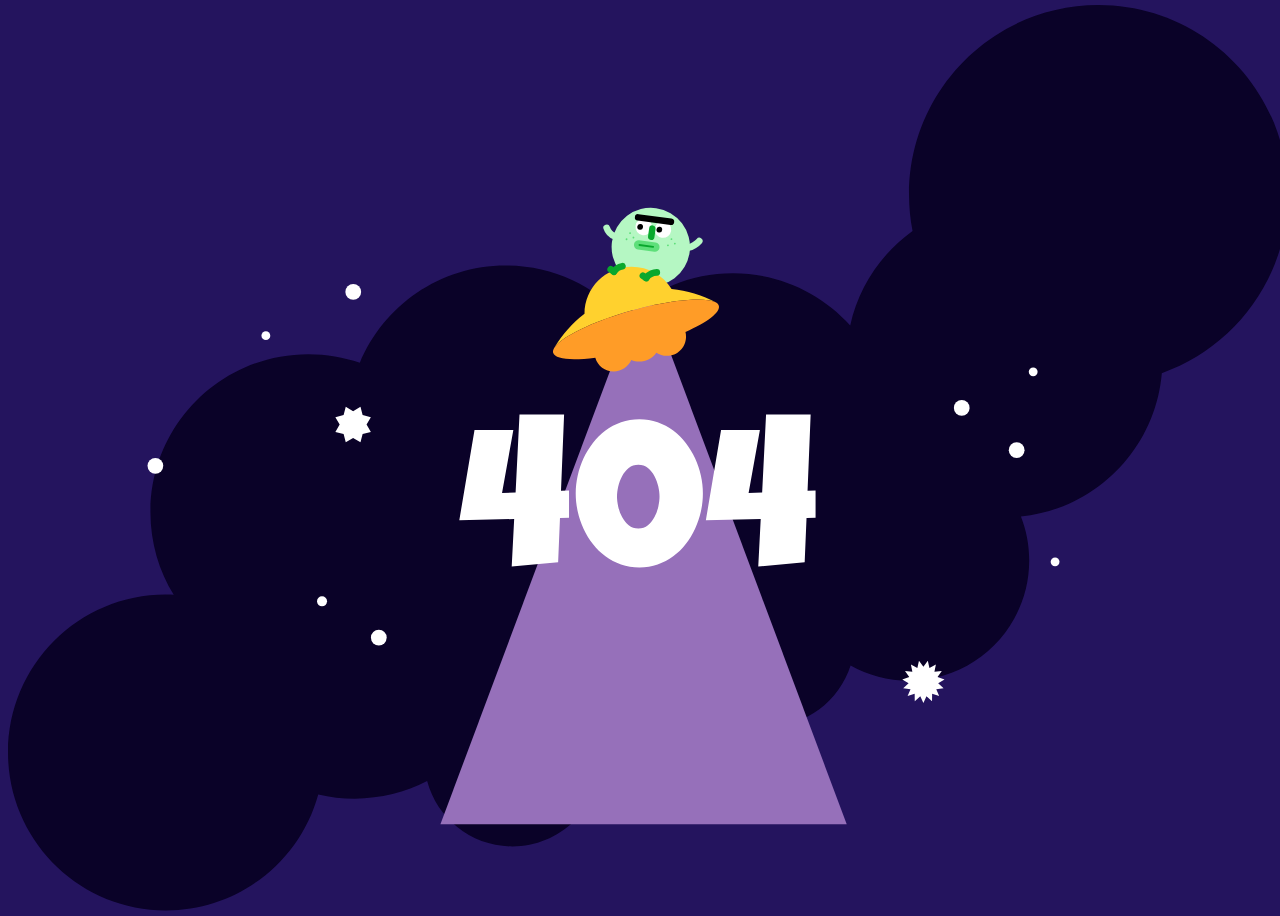
<file: Chapter 2/index.html>
<!DOCTYPE html>
<html lang="en">

<head>
  <link rel="stylesheet" href="./index.css">
  <meta charset="UTF-8">
  <meta http-equiv="X-UA-Compatible" content="IE=edge">
  <meta name="viewport" content="width=device-width, initial-scale=1.0">
  <title>404 Page</title>
</head>

<body>
  <svg id="ufo-image" viewBox="0 0 2303 1630" fill="none" xmlns="http://www.w3.org/2000/svg">
    <g id="gogo_UFO">
      <path id="cloud"
        d="M2303 340.921C2303 152.636 2150.37 0 1962.08 0C1773.79 0 1621.16 152.636 1621.16 340.921C1621.16 363.397 1623.34 385.368 1627.49 406.63C1571.43 446.827 1530.6 506.913 1515.32 576.574C1463.32 518.973 1388.06 482.771 1304.35 482.771C1227.61 482.771 1157.98 513.196 1106.85 562.635C1054.84 504.838 979.449 468.49 895.57 468.49C777.197 468.49 675.737 540.875 633.019 643.791C603.989 633.786 572.833 628.351 540.406 628.351C383.474 628.351 256.254 755.571 256.254 912.503C256.254 966.988 271.595 1017.89 298.182 1061.13C293.531 1060.9 288.854 1060.79 284.146 1060.79C127.22 1060.79 0 1188.01 0 1344.94C0 1501.87 127.22 1629.09 284.152 1629.09C414.988 1629.09 525.168 1540.66 558.195 1420.31C579.267 1425.3 601.246 1427.94 623.845 1427.94C670.796 1427.94 715.087 1416.55 754.109 1396.38C772.205 1464.1 833.98 1513.98 907.405 1513.98C995.034 1513.98 1066.07 1442.95 1066.07 1355.32C1066.07 1320.94 1055.13 1289.11 1036.54 1263.12C1106.05 1248.42 1166.19 1208.31 1206.77 1152.97C1213.41 1234.49 1281.67 1298.58 1364.9 1298.58C1435.64 1298.58 1495.56 1252.29 1516.03 1188.35C1547.15 1205.7 1583 1215.59 1621.16 1215.59C1740.57 1215.59 1837.38 1118.78 1837.38 999.367C1837.38 971.475 1832.09 944.819 1822.48 920.338C1957.42 906.371 2064.32 797.971 2075.97 662.353C2208.25 615.481 2303 489.267 2303 340.921Z"
        fill="#0A0228" />
      <path id="UFO-beam" d="M1143.5 497L1509 1474H1143.5H778L1143.5 497Z" fill="#9670BA" />
      <path id="4-L"
        d="M1009.41 922.58L993.14 922.958L989.815 1002.82L906.273 1010.2L910.713 924.809L812 927.02L839.356 764.734H909.22L888.892 877.862L913.282 877.125L920.31 737H1000.53L994.973 874.14L1009.39 873.403V922.561L1009.41 922.58Z"
        fill="white" />
      <path id="number-0"
        d="M1250.25 878.957C1250.25 889.801 1249.04 900.589 1246.64 911.301C1244.24 922.013 1240.74 932.309 1236.19 942.171C1231.64 952.033 1226.05 961.215 1219.47 969.716C1212.88 978.218 1205.34 985.605 1196.84 991.896C1188.34 998.187 1179 1003.12 1168.84 1006.69C1158.68 1010.26 1147.74 1012.05 1136.02 1012.05C1124.31 1012.05 1113.16 1010.26 1102.94 1006.69C1092.72 1003.12 1083.37 998.187 1074.94 991.896C1066.5 985.605 1058.96 978.218 1052.31 969.716C1045.66 961.215 1040.05 952.033 1035.5 942.171C1030.94 932.309 1027.45 921.994 1025.05 911.206C1022.65 900.419 1021.44 889.669 1021.44 878.957C1021.44 868.245 1022.65 857.458 1025.05 846.613C1027.45 835.769 1030.93 825.416 1035.5 815.554C1040.05 805.692 1045.66 796.492 1052.31 787.915C1058.96 779.356 1066.52 771.932 1074.94 765.641C1083.39 759.349 1092.74 754.437 1103.04 750.848C1113.33 747.277 1124.33 745.482 1136.02 745.482C1147.72 745.482 1158.66 747.277 1168.84 750.848C1179 754.419 1188.34 759.349 1196.84 765.641C1205.34 771.932 1212.9 779.356 1219.47 787.915C1226.06 796.473 1231.64 805.692 1236.19 815.554C1240.74 825.416 1244.24 835.769 1246.64 846.613C1249.04 857.458 1250.25 868.245 1250.25 878.957V878.957ZM1172.24 884.512C1172.24 879.089 1171.5 873.044 1170.03 866.394C1168.56 859.744 1166.27 853.528 1163.19 847.728C1160.11 841.947 1156.16 837.073 1151.36 833.124C1146.57 829.176 1140.82 827.211 1134.17 827.211C1127.52 827.211 1121.61 829.176 1116.79 833.124C1111.99 837.073 1108.01 841.928 1104.87 847.728C1101.73 853.528 1099.41 859.744 1097.94 866.394C1096.46 873.044 1095.73 879.089 1095.73 884.512C1095.73 889.934 1096.46 895.979 1097.94 902.629C1099.41 909.279 1101.73 915.514 1104.87 921.295C1108.01 927.095 1111.99 931.95 1116.79 935.899C1121.59 939.847 1127.39 941.812 1134.17 941.812C1140.95 941.812 1146.55 939.847 1151.36 935.899C1156.16 931.95 1160.11 927.095 1163.19 921.295C1166.27 915.495 1168.56 909.279 1170.03 902.629C1171.5 895.979 1172.24 889.934 1172.24 884.512Z"
        fill="white" />
      <path id="4-R"
        d="M1453 922.58L1436.73 922.958L1433.41 1002.82L1349.87 1010.2L1354.31 924.809L1255.61 927.02L1282.97 764.734H1352.83L1332.5 877.862L1356.89 877.125L1363.92 737H1444.14L1438.59 874.14L1453 873.403V922.561V922.58Z"
        fill="white" />
      <circle id="star_9" cx="1715.97" cy="724.932" r="14.1716" fill="white" />
      <circle id="star_8" cx="621.172" cy="516.172" r="14.1716" fill="white" />
      <circle id="star_7" cx="667.172" cy="1138.17" r="14.1716" fill="white" />
      <circle id="star_6" cx="1814.82" cy="800.974" r="14.1716" fill="white" />
      <circle id="star_5" cx="265.172" cy="829.172" r="14.1716" fill="white" />
      <circle id="star_4" cx="565" cy="1073" r="9" fill="white" />
      <circle id="star_3" cx="1844.55" cy="659.95" r="7.94992" fill="white" />
      <circle id="star_2" cx="1883.95" cy="1001.95" r="7.94992" fill="white" />
      <circle id="star_1" cx="463.95" cy="594.95" r="7.94992" fill="white" />
      <path id="planet_2"
        d="M1647 1190.69L1654.94 1180L1657.88 1193.01L1669.46 1186.5L1666.88 1199.59L1680.09 1198.37L1672.44 1209.27L1685 1213.56L1673.6 1220.39L1683.34 1229.45L1670.17 1231.03L1675.39 1243.28L1662.72 1239.33L1662.54 1252.67L1652.56 1243.88L1647 1256L1641.44 1243.88L1631.46 1252.67L1631.28 1239.33L1618.61 1243.28L1623.84 1231.03L1610.66 1229.45L1620.4 1220.39L1609 1213.56L1621.56 1209.27L1613.91 1198.37L1627.13 1199.59L1624.54 1186.5L1636.12 1193.01L1639.06 1180L1647 1190.69Z"
        fill="white" />
      <path id="planet_1"
        d="M620.931 730.736L634.162 723L638.041 737.828L652.869 741.707L645.126 754.931L652.869 768.162L638.041 772.041L634.162 786.869L620.931 779.126L607.707 786.869L603.828 772.041L589 768.162L596.736 754.931L589 741.707L603.828 737.828L607.707 723L620.931 730.736Z"
        fill="white" />
      <g id="alien">
        <g id="alien-head">
          <circle id="Ellipse 24" cx="1156.53" cy="435.375" r="70.5" transform="rotate(7.76141 1156.53 435.375)"
            fill="#B5F7C3" />
          <circle id="Ellipse 25" cx="1143.86" cy="399.328" r="14.9294" transform="rotate(7.76141 1143.86 399.328)"
            fill="white" />
          <circle id="Ellipse 26" cx="1178.38" cy="404.033" r="14.9294" transform="rotate(7.76141 1178.38 404.033)"
            fill="white" />
          <line id="Line 5" x1="1133.66" y1="382.034" x2="1192.83" y2="390.099" stroke="black" stroke-width="11.6118"
            stroke-linecap="round" />
          <line id="Line 6" x1="1159.36" y1="402.278" x2="1157.35" y2="417.071" stroke="#09A82D" stroke-width="11.6118"
            stroke-linecap="round" />
          <line id="Line 7" x1="1134.45" y1="431.529" x2="1164.03" y2="435.561" stroke="#5EDF7A" stroke-width="16.5882"
            stroke-linecap="round" />
          <line id="Line 8" x1="1136.09" y1="431.753" x2="1160.75" y2="435.113" stroke="#09A82D" stroke-width="3.31765"
            stroke-linecap="round" />
          <circle id="left-eye" cx="1137.38" cy="399.282" r="5.18382" transform="rotate(7.76141 1137.38 399.282)"
            fill="black" />
          <circle id="right-eye" cx="1171.89" cy="403.987" r="5.18382" transform="rotate(7.76141 1171.89 403.987)"
            fill="black" />
          <circle id="Ellipse 30" cx="1193.69" cy="421.324" r="1.65417" transform="rotate(7.76141 1193.69 421.324)"
            fill="#5EDF7A" />
          <circle id="Ellipse 33" cx="1119.23" cy="410.376" r="1.65417" transform="rotate(7.76141 1119.23 410.376)"
            fill="#5EDF7A" />
          <circle id="Ellipse 31" cx="1187.37" cy="432.455" r="1.65417" transform="rotate(7.76141 1187.37 432.455)"
            fill="#5EDF7A" />
          <circle id="Ellipse 34" cx="1112.92" cy="421.507" r="1.65417" transform="rotate(7.76141 1112.92 421.507)"
            fill="#5EDF7A" />
          <circle id="Ellipse 32" cx="1199.79" cy="429.35" r="1.65417" transform="rotate(7.76141 1199.79 429.35)"
            fill="#5EDF7A" />
          <circle id="Ellipse 35" cx="1125.33" cy="418.403" r="1.65417" transform="rotate(7.76141 1125.33 418.403)"
            fill="#5EDF7A" />
        </g>
        <path id="alien_hand-R" d="M1077.07 400.9C1078.47 405.192 1082.03 412.875 1092.04 416.39" stroke="#B5F7C3"
          stroke-width="12" stroke-linecap="round" />
        <path id="alien_hand-L" d="M1225.41 436.218C1229.9 435.767 1240.03 429.375 1243.72 424.875" stroke="#B5F7C3"
          stroke-width="12" stroke-linecap="round" />
      </g>
      <g id="UFO">
        <path id="Vector"
          d="M1193.96 510.931C1178.99 486.957 1152.37 471 1122.01 471C1075.31 471 1037.41 508.775 1037.23 555.454C1015.66 572.125 997.298 592.712 983.194 616.171C990.272 605.374 1011.08 591.984 1040.4 578.82C1062.87 568.738 1090.33 558.788 1120.44 550.227C1150.55 541.68 1179.14 535.713 1203.56 532.498C1235.85 528.237 1260.83 528.767 1272.32 534.429C1248.44 521.992 1221.99 513.816 1193.96 510.918V510.931Z"
          fill="#FFD12E" />
        <path id="Vector_2"
          d="M1278.95 541.217C1278.25 538.743 1276.33 536.666 1273.38 534.998C1273.03 534.813 1272.68 534.628 1272.33 534.443C1260.85 528.767 1235.87 528.237 1203.57 532.511C1179.16 535.739 1150.57 541.693 1120.45 550.241C1090.34 558.788 1062.88 568.738 1040.42 578.833C1011.08 591.984 990.259 605.374 983.18 616.171C982.85 616.726 982.519 617.295 982.188 617.851C980.64 620.749 980.137 623.435 980.825 625.856C984.146 637.565 1014.11 640.172 1056.68 634.509C1060.87 648.865 1074.13 659.37 1089.85 659.37C1103.93 659.37 1116.03 650.942 1121.42 638.862C1125.8 640.635 1130.59 641.614 1135.61 641.614C1148.37 641.614 1159.63 635.316 1166.51 625.657C1171.93 629.19 1178.4 631.254 1185.36 631.254C1204.44 631.254 1219.92 615.787 1219.92 596.695C1219.92 593.85 1219.58 591.098 1218.93 588.452C1258.15 570.907 1282.29 552.926 1278.96 541.217H1278.95Z"
          fill="#FF9C27" />
      </g>
      <g id="alien_Leg-L">
        <path id="Vector 5" d="M1167.32 481.051C1162.81 481.266 1152.72 483.64 1148.44 491.418" stroke="#09A82D"
          stroke-width="12" stroke-linecap="round" />
        <path id="Vector 9" d="M1142.36 487.071L1147.87 490.931" stroke="#09A82D" stroke-width="12"
          stroke-linecap="round" />
      </g>
      <g id="alien_Leg-R">
        <path id="Vector 5_2" d="M1105.5 470C1100 471 1094 473.5 1090.43 479.918" stroke="#09A82D" stroke-width="12"
          stroke-linecap="round" />
        <path id="Vector 9_2" d="M1084.36 475.571L1089.87 479.432" stroke="#09A82D" stroke-width="12"
          stroke-linecap="round" />
      </g>
    </g>
  </svg>
</body>

<script>
  const setZeroAndBeamAppear = () => {
    document.getElementById('number-0-soaking').removeEventListener("animationend", setZeroAndBeamAppear)

    document.getElementById('number-0-soaking').setAttribute("id", "number-0")
    document.getElementById('UFO-beam-disappearing').setAttribute("id", "UFO-beam")

    document.getElementById('number-0').addEventListener("animationend", setZeroAndBeamDisappear)
  }

  const setZeroAndBeamDisappear = () => {
    document.getElementById('number-0').removeEventListener("animationend", setZeroAndBeamDisappear)

    document.getElementById('number-0').setAttribute("id", "number-0-soaking")
    document.getElementById('UFO-beam').setAttribute("id", "UFO-beam-disappearing")

    document.getElementById('number-0-soaking').addEventListener("animationend", setZeroAndBeamAppear)
  }

  document.getElementById('number-0').addEventListener("animationend", setZeroAndBeamDisappear)
</script>

</html>
</file>
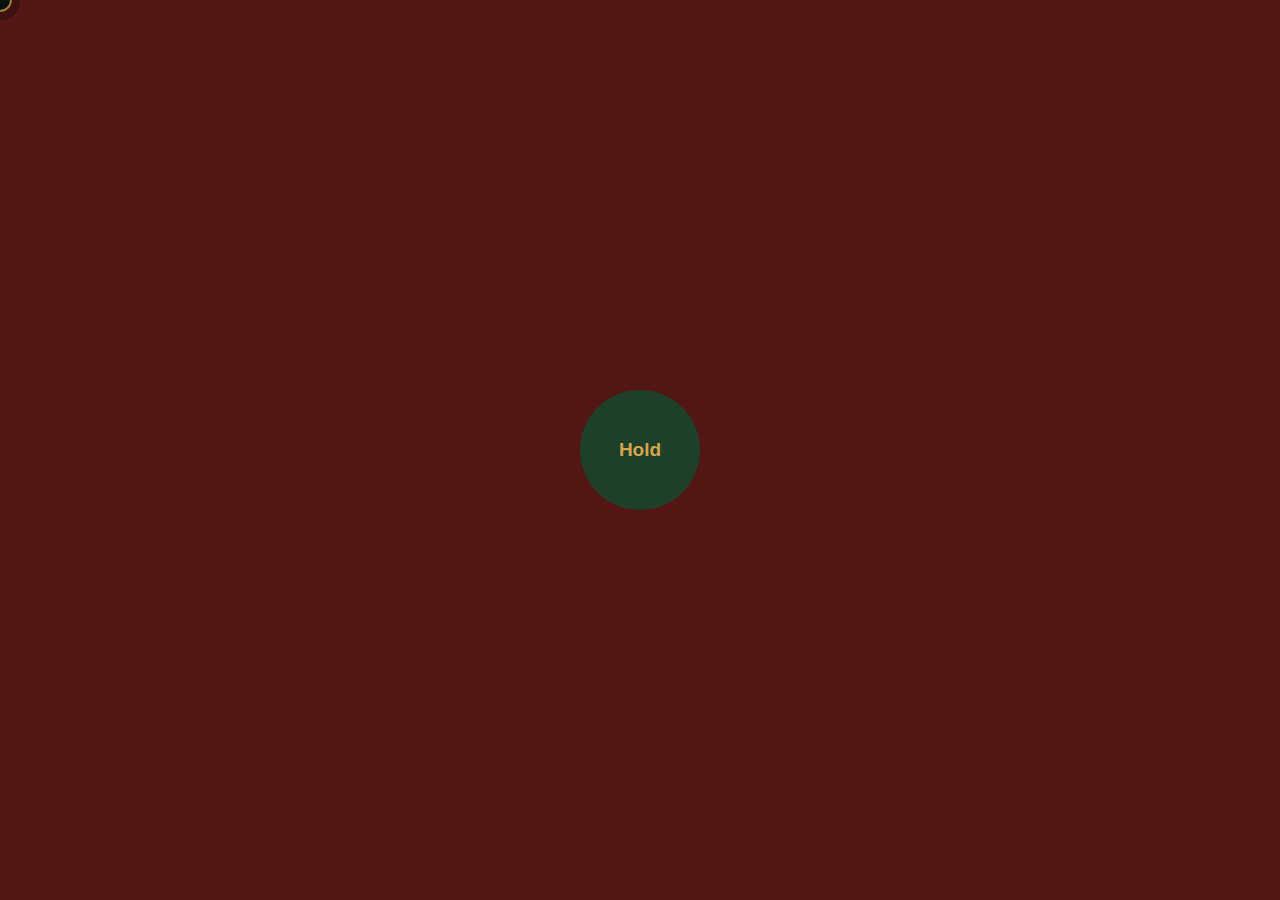
<file: Chapter 5/index.html>
<!DOCTYPE html>
<html lang="en">

<head>
  <meta charset="UTF-8">
  <meta http-equiv="X-UA-Compatible" content="IE=edge">
  <meta name="viewport" content="width=device-width, initial-scale=1.0">
  <link rel="stylesheet" href="./index.css">
  <title>Interactive Web</title>
</head>

<body>

  <div class="cursor">
    <div class="cursor__default">
      <span class="cursor__default__inner"></span>
    </div>
    <div class="cursor__trace">
      <span class="cursor__trace__inner"></span>
    </div>
  </div>

  <section class="preloader shown-area">
    <button class="preloader__btn">
      <span class="preloader__btn_hold">Hold</span>
    </button>
  </section>

  <section class="header hidden-area">
    <span class="circle" id="circle-1"></span>
    <span class="circle" id="circle-2"></span>
    <img id="cube__image_1" src="images/Lovepik_com-401467010-cube.png" alt="cube image" class="cube__image">
    <img id="cube__image_2" src="images/Lovepik_com-401467010-cube.png" alt="cube image" class="cube__image">
    <img id="cube__image_3" src="images/Lovepik_com-401467010-cube.png" alt="cube image" class="cube__image">
    <img id="cube__image_4" src="images/Lovepik_com-401467010-cube.png" alt="cube image" class="cube__image">
    <h1 class="header__title">
      <div>LAST ART</div>
      <div>PROJECTS</div>
    </h1>
  </section>
  <section class="poster hidden-area">
    <div class="poster__parallax">
      <div id="poster-image_wrapper_1" class="poster-image_wrapper">
        <img id="poster-image_1" src="images/posterImages/poster_image_1.png" alt="" class="poster-image">
      </div>
      <div id="poster-image_wrapper_2" class="poster-image_wrapper">
        <img id="poster-image_2" src="images/posterImages/poster_image_2.png" alt="" class="poster-image">
      </div>
      <div id="poster-image_wrapper_3" class="poster-image_wrapper">
        <img id="poster-image_3" src="images/posterImages/poster_image_3.png" alt="" class="poster-image">
      </div>
    </div>
  </section>
</body>

<script>

  document.addEventListener("mousemove", (e) => {
    const cursorDefaultInner = document.querySelector(".cursor__default__inner")
    const cursorTraceInner = document.querySelector(".cursor__trace__inner")

    cursorDefaultInner.style.top = e.clientY + "px"
    cursorDefaultInner.style.left = e.clientX + "px"

    cursorTraceInner.style.top = e.clientY + "px"
    cursorTraceInner.style.left = e.clientX + "px"
  })


  const cursor = document.querySelector(".cursor")

  document.addEventListener("mousedown", () => {
    cursor.classList.add("cursor--active")
  })

  document.addEventListener("mouseup", () => {
    cursor.classList.remove("cursor--active")
  })



  function createRipple(e) {
    let ripple = document.createElement("span")

    ripple.classList.add("ripple")

    cursor.appendChild(ripple)

    ripple.style.top = (e.clientY - ripple.clientHeight / 2) + "px"
    ripple.style.left = (e.clientX - ripple.clientWidth / 2) + "px"

    ripple.addEventListener("animationend", () => {
      cursor.removeChild(ripple)
    })
  }

  document.addEventListener("click", (e) => {
    createRipple(e)
  })



  const preloaderBtn = document.querySelector(".preloader__btn")

  let intervalId = null
  let scale = 1

  const preloaderHideThreshold = 18  // scale 18배 까지 커짐

  function setPreloaderStyle(scale) {
    preloaderBtn.style.transform = `scale(${scale})`
    document.querySelector(".preloader__btn_hold").style.opacity = 1 - (scale - 1) / preloaderHideThreshold
    // scale이 1일때 opaciy 1이어야한다. scale이 커지면 opacity는 작아져야한다.  
  }

  const header = document.querySelector(".header")

  preloaderBtn.addEventListener("mousedown", () => { // 눌렀을때
    intervalId = setInterval(() => {
      scale += 0.175;

      setPreloaderStyle(scale)

      if (scale >= 1 + preloaderHideThreshold) {
        document.querySelector(".preloader").classList.add("hidden-area")

        const poster = document.querySelector(".poster")

        header.classList.remove("hidden-area")
        poster.classList.remove("hidden-area")

        header.classList.add("shown-area")
        poster.classList.add("shown-area")

        clearInterval(intervalId)
      }
    }, 10)
  })

  preloaderBtn.addEventListener("mouseup", () => { // 누르지 않았을때
    clearInterval(intervalId)

    intervalId = setInterval(() => {
      scale -= 0.075

      setPreloaderStyle(scale)

      if (scale <= 1) {
        clearInterval(intervalId)
      }
    }, 10)
  })

  header.addEventListener("mousemove", (e) => {
    const xRelativeToHeader = e.clientX / header.clientWidth // header에 상대적인 x움직임
    const yRelativeToHeader = e.clientY / header.clientHeight // header에 상대적인 y움직임

    document.querySelector(".header__title").style.transform = `translate(${(xRelativeToHeader * -50)}px, ${yRelativeToHeader * -50}px)`

    document.querySelector("#circle-1").style.transform = `translate(${xRelativeToHeader * -25}px, ${yRelativeToHeader * -25}px)`
    document.querySelector("#circle-2").style.transform = `translate(${xRelativeToHeader * 25}px, ${yRelativeToHeader * 25}px)`

    document.querySelector("#cube__image_1").style.transform = `translate(${xRelativeToHeader * -15}px, ${yRelativeToHeader * -15}px)`
    document.querySelector("#cube__image_2").style.transform = `translate(${xRelativeToHeader * -8}px, ${yRelativeToHeader * -8}px)`
    document.querySelector("#cube__image_3").style.transform = `translate(${xRelativeToHeader * -20}px, ${yRelativeToHeader * -20}px)`
    document.querySelector("#cube__image_4").style.transform = `translate(${xRelativeToHeader * 5}px, ${yRelativeToHeader * 5}px)`
  })

  const observer = new IntersectionObserver((entries) => { 
    // 요소가 유저의 뷰포트에 들어왔는지, 숨겨졌는지 탐지 (지연 로딩 이미지, 애니메이션 발동)
    entries.forEach((entry) => {
      // entry.boundingClientRect : 관찰된 요소의 뷰포트 내 위치와 크기
      // entry.intersectionRatio : 관찰된 요소의 총 교촤(화면노출) 비율
      // entry.intersectionRect : 뷰포트 내 교차된 영역의 위치와 크기
      // entry.isIntersecting : 뷰포트와 현재 교차되고 있는지를 나타내는 boolean
      // entry.rootBounds : root 요소의 위치와 크기
      // entry.target : 관찰되고 있는 대상 DOM 요소
      // entry.time : 교차가 마지막으로 확인된 시간
      if (entry.isIntersecting) {
        entry.target.classList.add("poster-image_state_visible")
      }
    })
  }, { threshold: 0.2 }) // 20% 이상 보일때 동작

  document.querySelectorAll(".poster-image_wrapper").forEach((poster) => {
    // 요소들이 20% 이상 노출되면 동작
    observer.observe(poster)
  })

  const posterParallax = document.querySelector(".poster__parallax")

  posterParallax.addEventListener("mousemove", (e) => {
    const xRelativeToPosterParallax = e.clientX / posterParallax.clientWidth
    const yRelativeToPosterParallax = e.clientY / posterParallax.clientHeight

    document.querySelector("#poster-image_wrapper_2").style.transform = `translate(${xRelativeToPosterParallax * -80}px, ${yRelativeToPosterParallax * -80}px)`
    document.querySelector("#poster-image_wrapper_3").style.transform = `translate(${xRelativeToPosterParallax * 40}px, ${yRelativeToPosterParallax * 40}px)`
  })
</script>

</html>
</file>
<file: Chapter 2/index.css>
body {
  display: flex;
  justify-content: center;
  align-items: center;
  width: 100vw;
  height: 100vh;
  overflow: hidden;
  background-color: #24145E;
}

@keyframes rotation {
  to {
    transform: rotateZ(360deg);
  }
}

@keyframes shrinkAndGrow {
  0% {
    transform: scale(0);
  }
  25% {
    transform: scale(0.5);
  }
  50% {
    transform: scale(0);
  }
  75% {
    transform: scale(1);
  }
  100% {
    transform: scale(0);
  }
}

@keyframes expandHorizontal {
  from {
    transform: scaleX(0);
  }
  to {
    transform: scaleX(1);
  }
}

@keyframes appearFromBottom {
  from {
    transform: translateY(1000px);
  }
  to {
    transform: translateY(0);
  }
}

@keyframes shakingUpAndDown {
  from {
    transform: translateY(0);
  }
  25% {
    transform: translateY(5px);
  }
  50% {
    transform: translateY(-5px);
  }
  75% {
    transform: translateY(5px);
  }
  to {
    transform: translateY(0);
  }
}

@keyframes soaking {
  to {
    transform: translateY(-250px) scale(0);
  }
}

@keyframes shrinkHorizontal {
  to {
    transform: scaleX(0);
  }
}

#planet_2 {
  animation-name: rotation;
  animation-duration: 4s;
  animation-iteration-count: infinite;
  transform-box: fill-box;
  transform-origin: center;
}

#planet_1 {
  animation-name: rotation;
  animation-duration: 3s;
  animation-timing-function: linear;
  animation-iteration-count: infinite;
  transform-box: fill-box;
  transform-origin: center;
}

#star_6 {
  animation: shrinkAndGrow 4s infinite;
  transform-box: fill-box;
  transform-origin: center;
}

#star_3 {
  animation: shrinkAndGrow 2s infinite;
  transform-box: fill-box;
  transform-origin: center;
}

#star_5 {
  animation: shrinkAndGrow 6s infinite;
  transform-box: fill-box;
  transform-origin: center;
}
#star_7 {
  animation: shrinkAndGrow 9s infinite;
  transform-box: fill-box;
  transform-origin: center;
}
#star_8 {
  animation: shrinkAndGrow 11s infinite;
  transform-box: fill-box;
  transform-origin: center;
}

#UFO-beam {
  animation: expandHorizontal 3.5s;
  transform-box: fill-box;
  transform-origin: center;
}

#number-0 {
  animation: appearFromBottom 3s;
  animation-timing-function: cubic-bezier(.79,1.31,.82,-0.36);
}

#alien_hand-R, #alien_hand-L {
  animation: shakingUpAndDown 1s infinite;
  animation-timing-function: cubic-bezier(.35,.28,.82,.87);
}

#number-0-soaking {
  animation: soaking 2s;
  transform-box: fill-box;
  transform-origin: center;
}

#UFO-beam-disappearing {
  animation: shrinkHorizontal 2s;
  transform-box: fill-box;
  transform-origin: center;
}
</file>
<file: Chapter 5/index.css>
/* http://meyerweb.com/eric/tools/css/reset/ 
   v2.0 | 20110126
   License: none (public domain)
*/

html, body, div, span, applet, object, iframe,
h1, h2, h3, h4, h5, h6, p, blockquote, pre,
a, abbr, acronym, address, big, cite, code,
del, dfn, em, img, ins, kbd, q, s, samp,
small, strike, strong, sub, sup, tt, var,
b, u, i, center,
dl, dt, dd, ol, ul, li,
fieldset, form, label, legend,
table, caption, tbody, tfoot, thead, tr, th, td,
article, aside, canvas, details, embed, 
figure, figcaption, footer, header, hgroup, 
menu, nav, output, ruby, section, summary,
time, mark, audio, video {
	margin: 0;
	padding: 0;
	border: 0;
	font-size: 100%;
	font: inherit;
	vertical-align: baseline;
}
/* HTML5 display-role reset for older browsers */
article, aside, details, figcaption, figure, 
footer, header, hgroup, menu, nav, section {
	display: block;
}
body {
	line-height: 1;
}
ol, ul {
	list-style: none;
}
blockquote, q {
	quotes: none;
}
blockquote:before, blockquote:after,
q:before, q:after {
	content: '';
	content: none;
}
table {
	border-collapse: collapse;
	border-spacing: 0;
}

body {
  cursor: none !important;
  background-color: #1e4029;
}

.shown-area {
  display: block;
  opacity: 1;
}

.hidden-area {
  display: none;
  opacity: 0;
}

.cursor {
  position: fixed;
  top: 0;
  left: 0;
  right: 0;
  bottom: 0;
  z-index: 9999;
  pointer-events: none !important;
}

.cursor__default__inner {
  position: absolute;
  display:inline-block;
  width: 20px;
  height: 20px;
  background-color: rgba(10, 27, 16, 2.5);
  border: 2px solid #d5a54e;
  border-radius: 50%;
  transform: translate(-50%, -50%);
}

.cursor__trace__inner {
  position: absolute;
  display: inline-block;
  width: 40px;
  height: 40px;
  border-radius: 50%;
  background-color: rgba(0, 0, 0, .25);
  transform: translate(-50%, -50%);
  transition: all .04s ease;
}

.cursor--active .cursor__trace__inner {
  transform: scale(0.5) translate(-100%, -100%);
  transition: transform .3s ease;
}

@keyframes ripple {
  0% {
    transform: scale(0);
    opacity: 1;
  }
  20% {
    transform: scale(5);
    opacity: 1;
  }
  100% {
    transform: scale(10);
    opacity: 0;
  }
}

.ripple {
  position: absolute;
  display: inline-block;
  width: 20px;
  height: 20px;
  border-radius: 50%;
  background-color: #d5a54e;
  animation: ripple .5s ease-out;
  animation-fill-mode: forwards;
  z-index: -1;
}

.preloader {
  position: absolute;
  top: 0;
  left: 0;
  background-color: #521714;
  width: 100%;
  height: 100%;
  z-index: 999;
}

.preloader__btn {
  position: absolute;
  top: 50vh;
  left: 50vw;
  width: 120px;
  height: 120px;
  border-radius: 50%;
  border: none;
  color: rgb(213, 165, 78);
  background-color: rgb(30, 64, 41);
  margin-top: -60px;
  margin-left: -60px;
}

.preloader__btn_hold {
  font-size: 19px;
  line-height: 20px;
  font-weight: 800;
  letter-spacing: normal;
}

.header {
  position: relative;
  height: 100vh;
  width: 100%;
  overflow-x: hidden;
}

.circle {
  position: absolute;
  display: inline-block;
  width: 350px;
  height: 350px;
  border: 1px solid rgba(0, 0, 0, .4);
  border-radius: 50%;
}

#circle-1 {
  top: -100px;
  left: -130px;
}

#circle-2 {
  bottom: 5vh;
  right: -230px;
}

.cube__image {
  position: absolute;
  opacity: .45;
}

#cube__image_1 {
  top: 15%;
  left: 15%;
  width: 15%;
}

#cube__image_2 {
  top: 55%;
  left: 15%;
  width: 20%;
}

#cube__image_3 {
  top: 20%;
  left: 70%;
  width: 13%;
}

#cube__image_4 {
  top: 60%;
  left: 70%;
  width: 20%;
}

.header__title {
  position: absolute;
  top: 30vh;
  width: 100%;
  font-size: 7.5rem;
  font-weight: 400;
  line-height: 8.625rem;
  color: rgb(213, 165, 78);
  text-align: center;
}

.poster__parallax {
  position: relative;
  height: 1500px;
}

.poster-image {
  position: absolute;
  opacity: 0;
}

.poster-image_wrapper {
  position: absolute;
  width: 100%;
}

#poster-image_wrapper_1 {
  right: 0;
  height: 100%;
}

#poster-image_wrapper_2 {
  top: 10%;
  left: 5%;
  height: 667px;
}

#poster-image_wrapper_3 {
  top: 35%;
  right: 0;
  height: 772px;
}

#poster-image_1 {
  right: 0;
  width: 1127px;
}

#poster-image_2 {
  height: 100%;
}

#poster-image_3 {
 right: 0; 
 height: 100%;
}

@keyframes appear-right-to-left {
  from {
    opacity: 0;
    transform: translateX(100%);
  }
  to {
    opacity: 1;
    transform: translateX(0);
  }
}

@keyframes appear-left-to-right {
  from {
    opacity: 0;
    transform: translateX(-100%);
  }
  to {
    opacity: 1;
    transform: translateX(0);
  }
}

@keyframes appear-bottom-to-top {
  from {
    opacity: 0;
    transform: translateY(100%);
  }
  to {
    opacity: 1;
    transform: translateY(0);
  }
}

.poster-image_state_visible #poster-image_1 {
  animation: appear-right-to-left .75s ease;
  animation-fill-mode: forwards;
}

.poster-image_state_visible #poster-image_2 {
  animation: appear-left-to-right .75s ease;
  animation-fill-mode: forwards;
}

.poster-image_state_visible #poster-image_3 {
  animation: appear-bottom-to-top .75s ease;
  animation-fill-mode: forwards;
}
</file>
